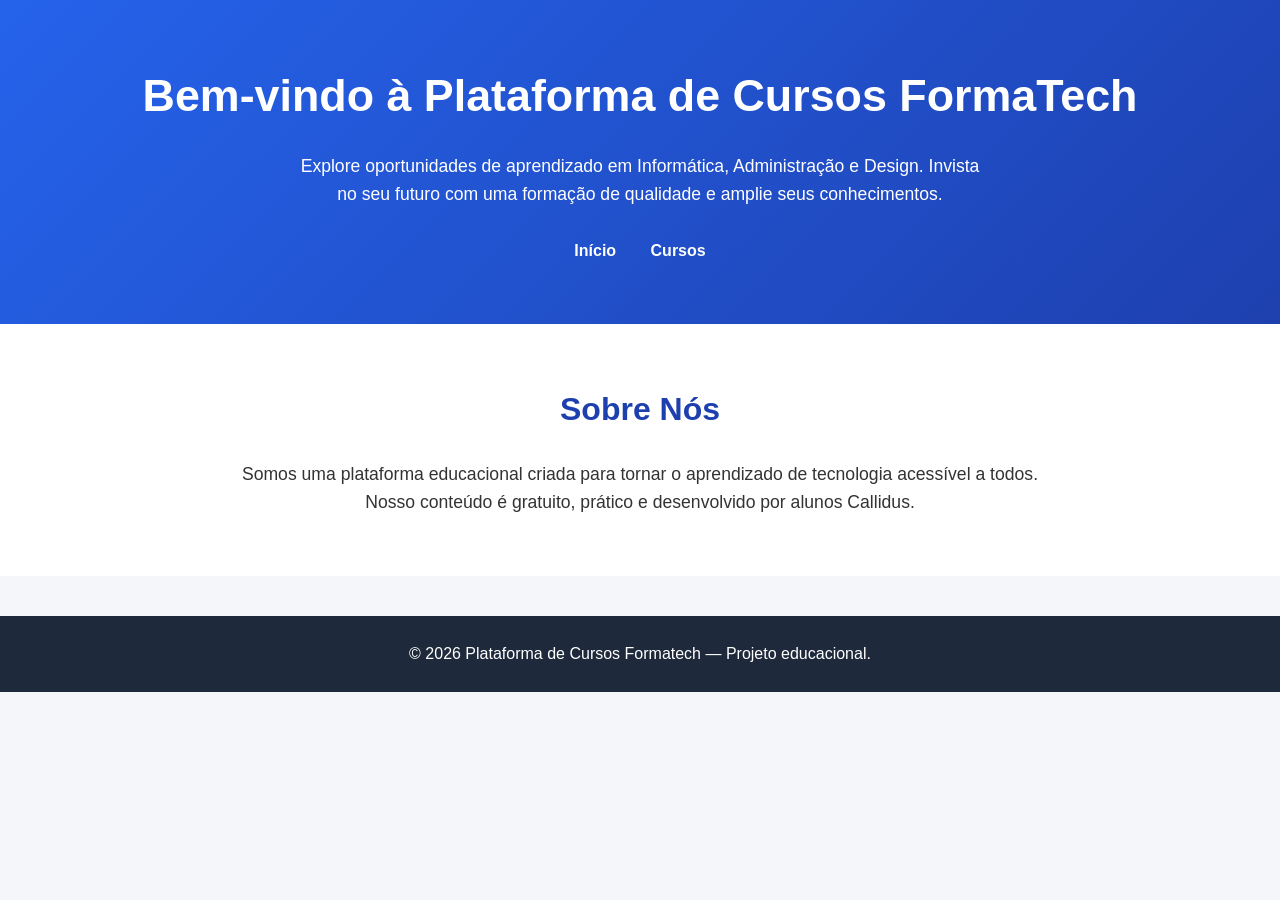
<file: index.html>
<!DOCTYPE html>
<html lang="pt-BR">
<head>
    <meta charset="UTF-8">
    <meta name="viewport" content="width=device-width, initial-scale=1.0">
    <title>Homepage FormaTech</title>
    <link rel="stylesheet" href="style.css">
</head>
<body>
    
<header>
    <h1>Bem-vindo à Plataforma de Cursos FormaTech</h1>
    <p>
        Explore oportunidades de aprendizado em Informática,
        Administração e Design. Invista no seu futuro com uma
        formação de qualidade e amplie seus conhecimentos.
    </p>

    <nav>
        <ul>
            <li><a href="index.html">Início</a></li>
            <li><a href="cursos.html">Cursos</a></li>
        </ul>
    </nav>
</header>

<section class="sobre" id="sobre">
    <div class="container">
        <h2>Sobre Nós</h2>
        <p>
            Somos uma plataforma educacional criada para tornar o aprendizado de
            tecnologia acessível a todos. Nosso conteúdo é gratuito, prático e
            desenvolvido por alunos Callidus.
        </p>
    </div>
</section>

<footer class="footer">
    <div class="container">
        <p>© 2026 Plataforma de Cursos Formatech — Projeto educacional.</p>
    </div>
</footer>
 
</body>
</html>
</file>
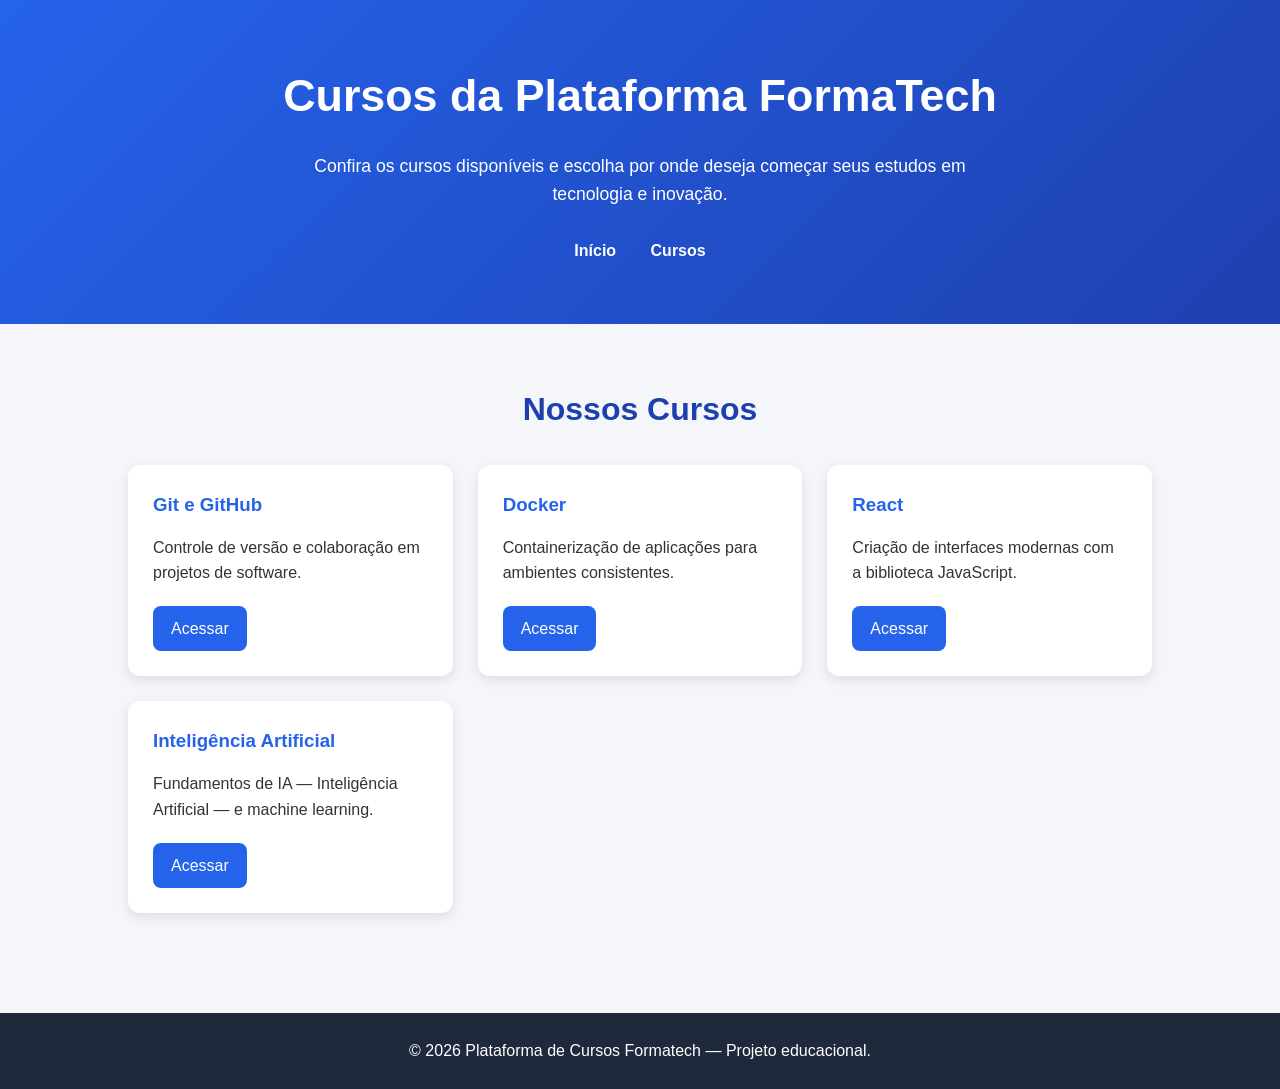
<file: cursos.html>
<!DOCTYPE html>
<html lang="pt-BR">
<head>
    <meta charset="UTF-8">
    <meta name="viewport" content="width=device-width, initial-scale=1.0">
    <title>Cursos - FormaTech</title>
    <link rel="stylesheet" href="style.css">
</head>
<body>

<header>
    <h1>Cursos da Plataforma FormaTech</h1>
    <p>
        Confira os cursos disponíveis e escolha por onde deseja começar
        seus estudos em tecnologia e inovação.
    </p>

    <nav>
        <ul>
            <li><a href="index.html">Início</a></li>
            <li><a href="cursos.html">Cursos</a></li>
        </ul>
    </nav>
</header>

<section class="cursos" id="cursos">
    <div class="container">
        <h2>Nossos Cursos</h2>

        <div class="cursos__grid">

            <div class="card">
                <h3>Git e GitHub</h3>
                <p>Controle de versão e colaboração em projetos de software.</p>
                <a href="#" class="btn btn--outline">Acessar</a>
            </div>

            <div class="card">
                <h3>Docker</h3>
                <p>Containerização de aplicações para ambientes consistentes.</p>
                <a href="#" class="btn btn--outline">Acessar</a>
            </div>

            <div class="card">
                <h3>React</h3>
                <p>Criação de interfaces modernas com a biblioteca JavaScript.</p>
                <a href="#" class="btn btn--outline">Acessar</a>
            </div>

            <div class="card">
                <h3>Inteligência Artificial</h3>
                <p>Fundamentos de IA — Inteligência Artificial — e machine learning.</p>
                <a href="#" class="btn btn--outline">Acessar</a>
            </div>

        </div>
    </div>
</section>

<footer class="footer">
    <div class="container">
        <p>© 2026 Plataforma de Cursos Formatech — Projeto educacional.</p>
    </div>
</footer>

</body>
</html>
</file>
<file: style.css>
* {
    margin: 0;
    padding: 0;
    box-sizing: border-box;
}

body {
    font-family: Arial, Helvetica, sans-serif;
    background-color: #f4f6f9;
    color: #333;
    line-height: 1.6;
}

/* Cabeçalho */
header {
    background: linear-gradient(135deg, #2563eb, #1e40af);
    color: white;
    text-align: center;
    padding: 60px 20px;
}

header h1 {
    font-size: 2.8rem;
    margin-bottom: 20px;
}

header p {
    max-width: 700px;
    margin: 0 auto 30px;
    font-size: 1.1rem;
}

/* Navegação */
nav {
    margin-top: 20px;
}

nav ul {
    list-style: none;
}

nav li {
    display: inline-block;
}

nav a {
    color: white;
    text-decoration: none;
    margin: 0 15px;
    font-weight: bold;
    transition: 0.3s;
}

nav a:hover {
    color: #dbeafe;
}

/* Seções */
section {
    padding: 60px 10%;
}

section h2 {
    text-align: center;
    font-size: 2rem;
    margin-bottom: 25px;
    color: #1e40af;
}

/* Sobre nós */
#sobre {
    background-color: white;
    text-align: center;
}

#sobre p {
    max-width: 800px;
    margin: auto;
    font-size: 1.1rem;
}

/* Cursos */
#cursos {
    background-color: #f4f6f9;
}

.cursos-container,
.cursos__grid {
    display: grid;
    grid-template-columns: repeat(auto-fit, minmax(250px, 1fr));
    gap: 25px;
    margin-top: 30px;
}

.curso,
.card {
    background-color: white;
    padding: 25px;
    border-radius: 12px;
    box-shadow: 0 4px 12px rgba(0, 0, 0, 0.1);
    transition: 0.3s;
}

.curso:hover,
.card:hover {
    transform: translateY(-8px);
}

.curso h3,
.card h3 {
    color: #2563eb;
    margin-bottom: 15px;
}

.curso p,
.card p {
    margin-bottom: 20px;
}

/* Botão */
.curso a,
.card a,
.btn {
    display: inline-block;
    background-color: #2563eb;
    color: white;
    text-decoration: none;
    padding: 10px 18px;
    border-radius: 8px;
    transition: 0.3s;
}

.curso a:hover,
.card a:hover,
.btn:hover {
    background-color: #1e40af;
}

/* Rodapé */
footer,
.footer {
    background-color: #1e293b;
    color: white;
    text-align: center;
    padding: 25px;
    margin-top: 40px;
}
</file>
